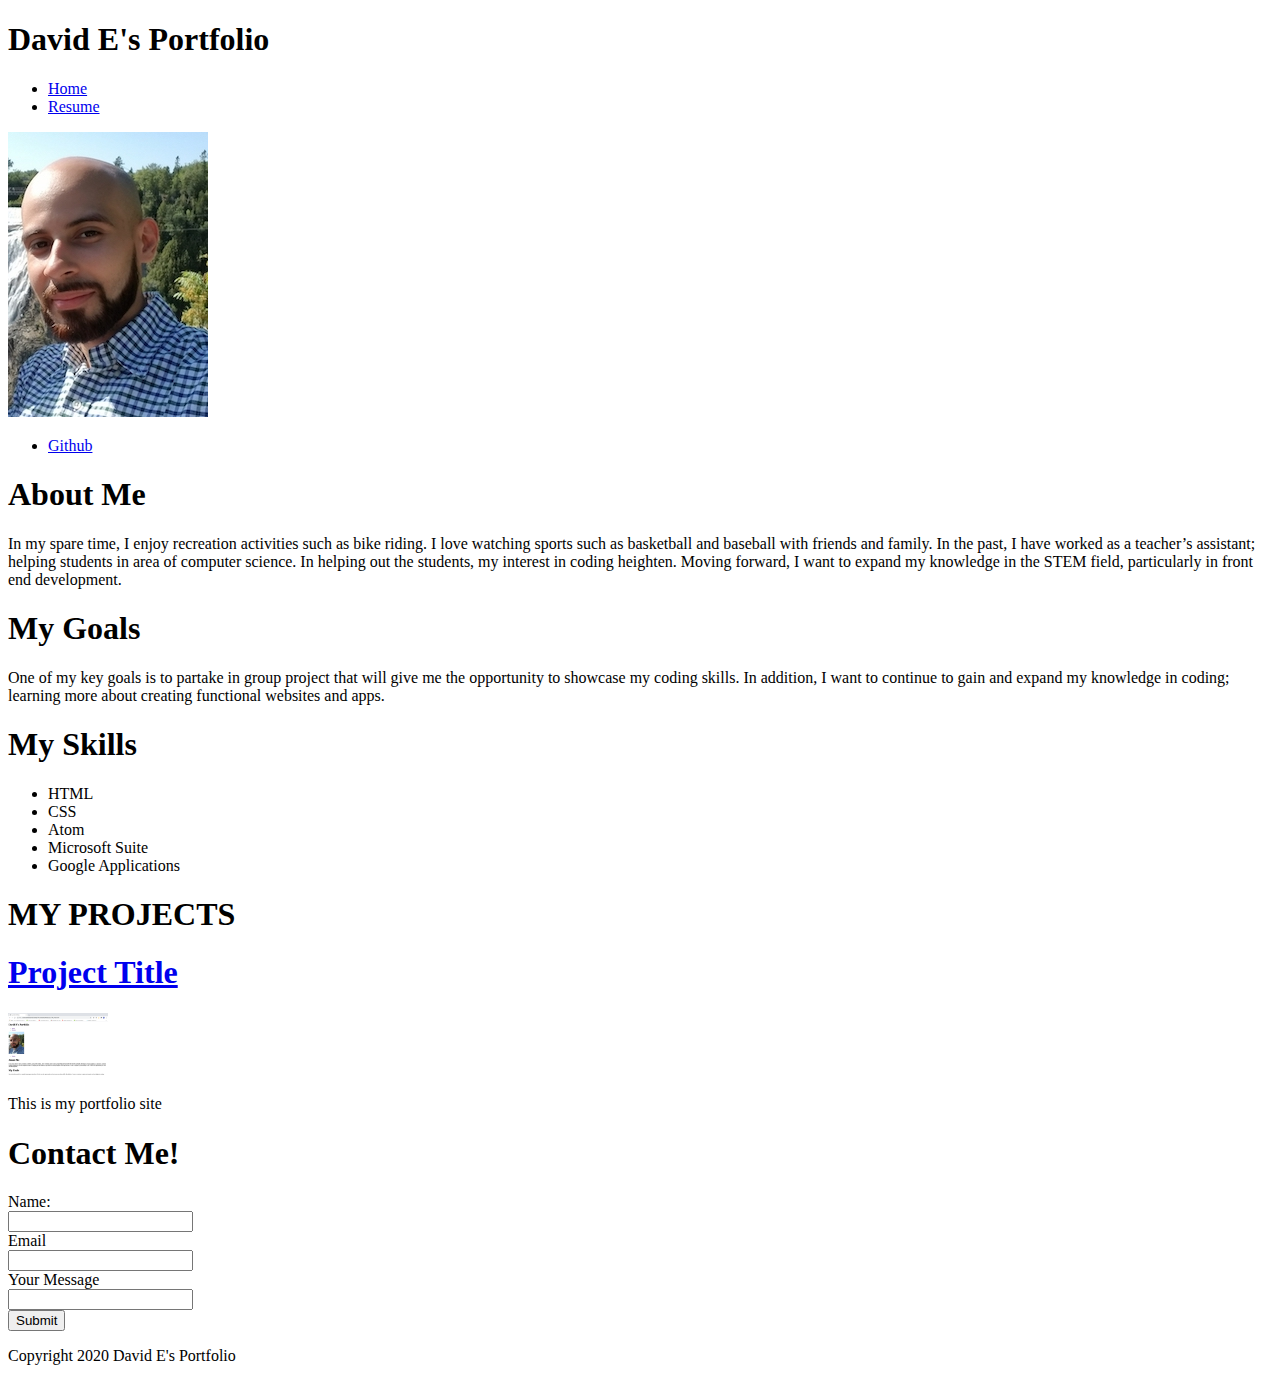
<file: Module_3_HTML/Portfolio/index.html>
<!DOCTYPE html>
<html lang="en" dir="ltr">
  <head>
    <meta charset="utf-8">
    <title>David E's Portfolio</title>
  </head>
  <body>
    <div class="banner">
      <div class="title">
        <h1>David E's Portfolio</h1>
      </div>
      <div class="nav">
        <ul>
          <li><a href="index.html">Home</a></li>
          <li><a href="resume.html">Resume</a></li>
        </ul>
      </div>
    </div>
    <div class="about-me">
      <div class="profile">
        <div class="profile-pic">
          <img src="images/me.jpg" alt="David">
        </div>
        <div class="social-media">
          <ul>
            <li><a href="https://github.com/DEsp04">Github</a></li>
          </ul>
        </div>
        <div class="about-me-text">
          <h1>About Me</h1>
          <p>In my spare time, I enjoy recreation activities such as bike riding. I love watching sports such as basketball and baseball with friends and family.  In the past, I have worked as a teacher’s assistant; helping students in area of computer science. In helping out the students, my interest in coding heighten. Moving forward, I want to expand my knowledge in the STEM field, particularly in front end development.</p>
        </div>
      </div>
    </div>
    <div class="career">
      <div class="goals">
        <h1>My Goals</h1>
        <p>One of my key goals is to partake in group project that will give me the opportunity to showcase my coding skills. In addition, I want to continue to gain and expand my knowledge in coding; learning more about creating functional websites and apps. </p>
      </div>
      <div class="skills">
        <h1>My Skills</h1>
        <ul>
          <li>HTML</li>
          <li>CSS</li>
          <li>Atom</li>
          <li>Microsoft Suite</li>
          <li>Google Applications</li>
        </ul>
      </div>
    </div>
    <div class="projects">
      <h1>MY PROJECTS</h1>
      <div class="project">
        <a href="index.html"><h1>Project Title</h1></a>
        <img src="images/screenshot.png" alt="screenshot" width="100px">
        <p>This is my portfolio site</p>
      </div>
    </div>
    <div class="contact-form">
      <h1>Contact Me!</h1>
      <form class="contact">
        <label for="name">Name:</label><br>
        <input type="text" name="name"><br>
        <label for="email">Email</label><br>
        <input type="text" name="email"><br>
        <label for="message">Your Message</label><br>
        <input type="text" name="message"><br>
        <input type="submit" name="Contact">
      </form>
    </div>
    <div class="footer">
      <p>Copyright 2020 David E's Portfolio</p>
    </div>
  </body>
</html>
</file>
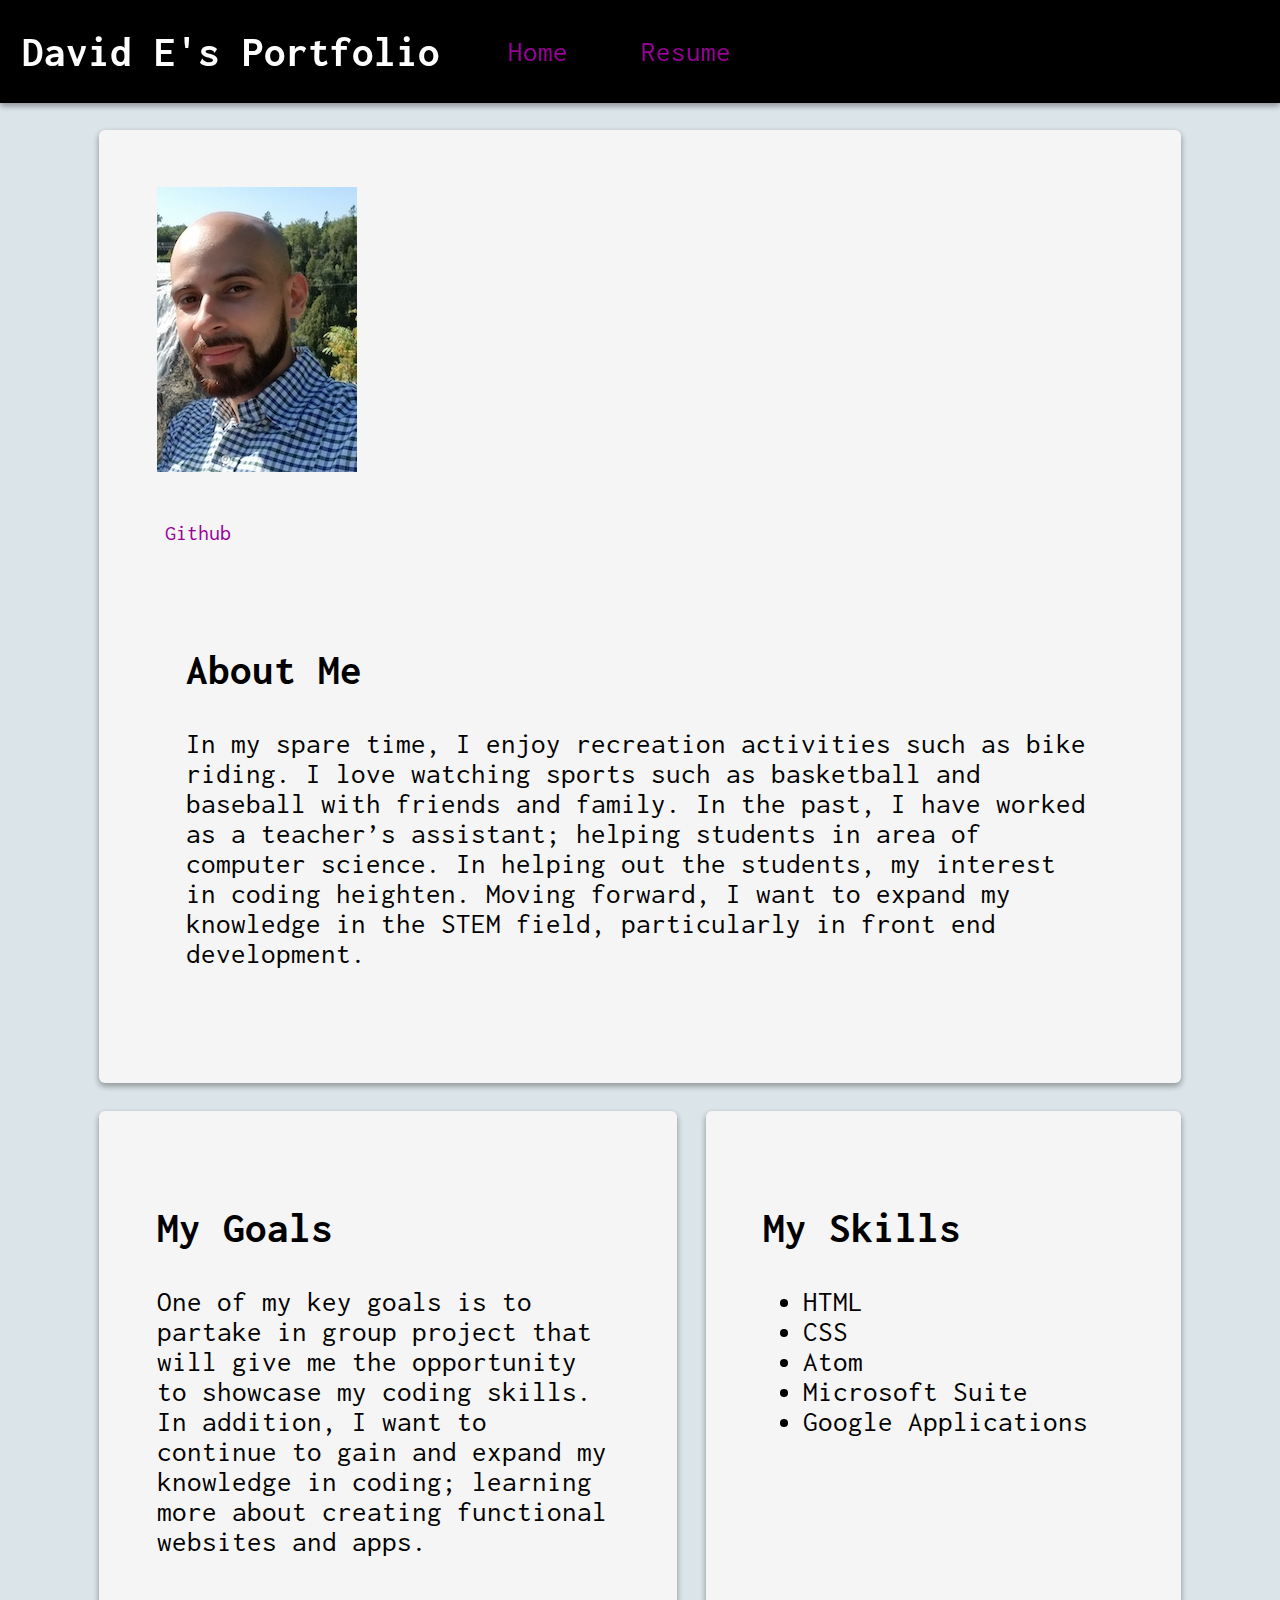
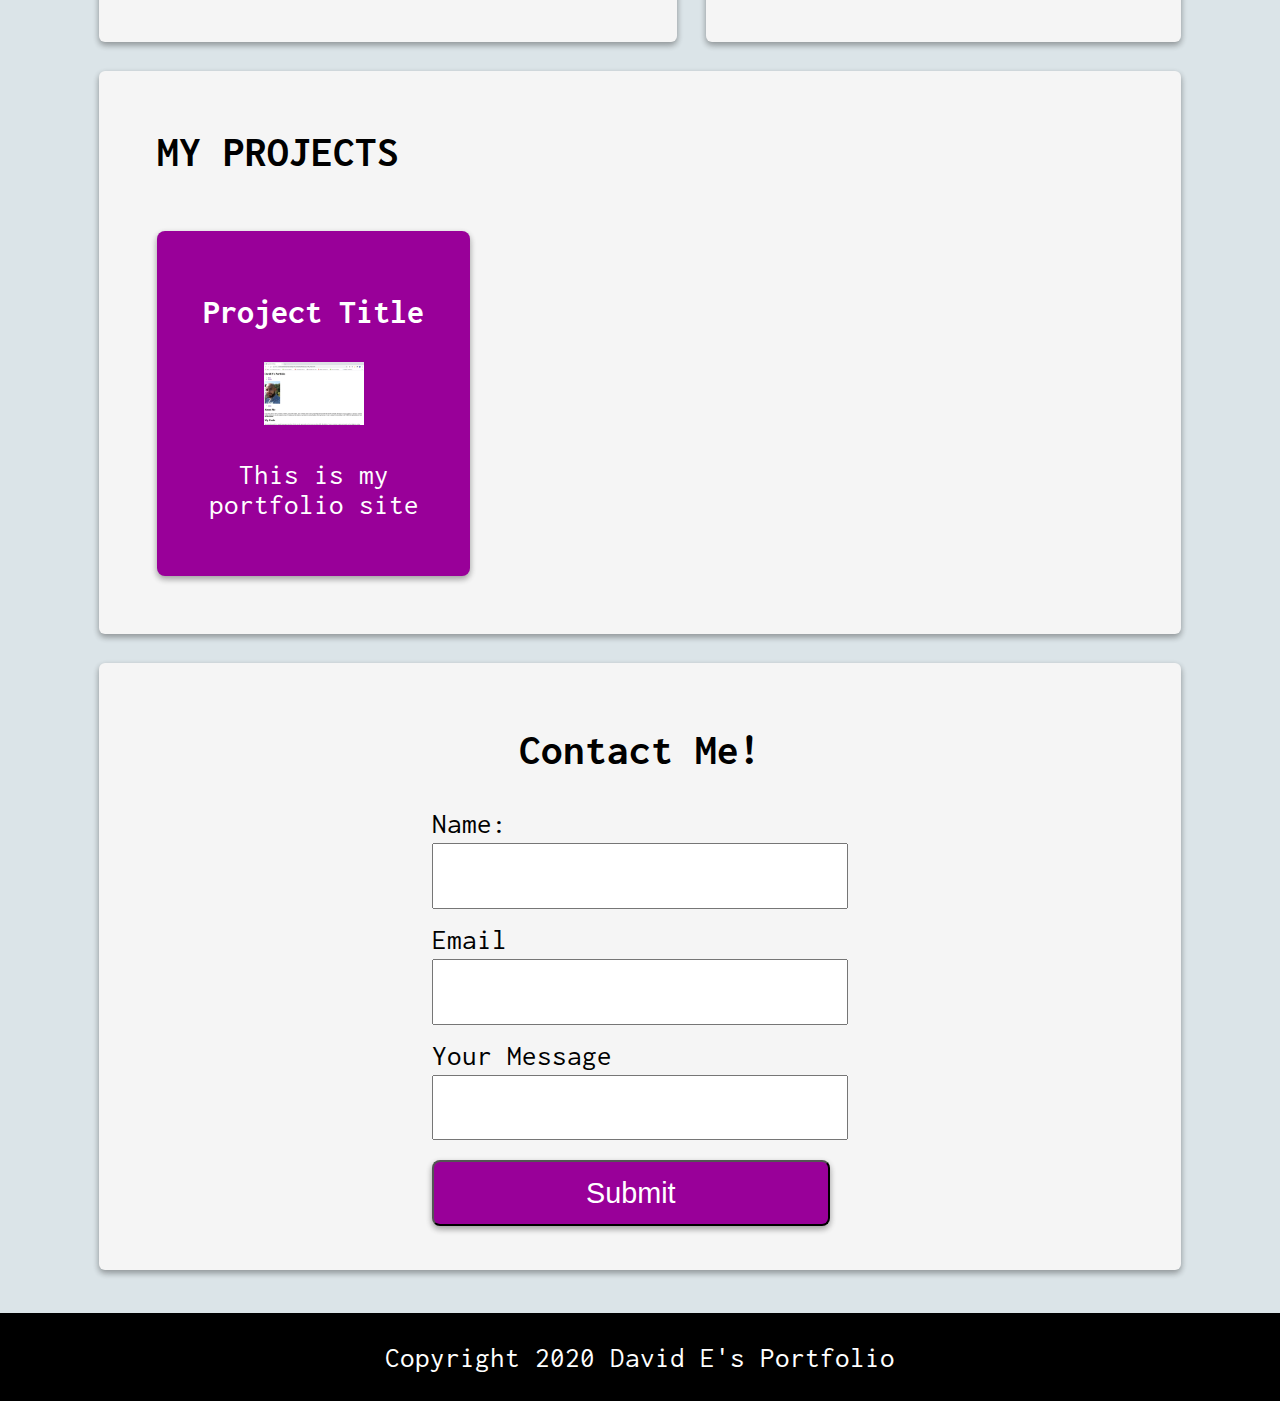
<file: Module_4_CSS/Portfolio/index.html>
<!DOCTYPE html>
<html lang="en" dir="ltr">
  <head>
    <meta charset="utf-8">
    <title>David E's Portfolio</title>
      <link rel="stylesheet" type="text/css" href="CSS/style.css">
      <link href="https://fonts.googleapis.com/css2?family=Inconsolata:wght@300&display=swap" rel="stylesheet">
  </head>
  <body>
    <div class="banner">
      <div class="title">
        <h1>David E's Portfolio</h1>
      </div>
      <div class="nav">
        <ul>
          <li><a href="index.html">Home</a></li>
          <li><a href="resume.html">Resume</a></li>
        </ul>
      </div>
    </div>
    <div class="about-me">
      <div class="profile">
        <div class="profile-pic">
          <img src="images/me.jpg" alt="David">
        </div>
        <div class="social-media">
          <ul>
            <li><a href="https://github.com/DEsp04">Github</a></li>
          </ul>
        </div>
        <div class="about-me-text">
          <h2>About Me</h2>
          <p>In my spare time, I enjoy recreation activities such as bike riding. I love watching sports such as basketball and baseball with friends and family.  In the past, I have worked as a teacher’s assistant; helping students in area of computer science. In helping out the students, my interest in coding heighten. Moving forward, I want to expand my knowledge in the STEM field, particularly in front end development.</p>
        </div>
      </div>
    </div>
    <div class="career">
      <div class="goals">
        <h2>My Goals</h2>
        <p>One of my key goals is to partake in group project that will give me the opportunity to showcase my coding skills. In addition, I want to continue to gain and expand my knowledge in coding; learning more about creating functional websites and apps. </p>
      </div>
      <div class="skills">
        <h2>My Skills</h2>
        <ul>
          <li>HTML</li>
          <li>CSS</li>
          <li>Atom</li>
          <li>Microsoft Suite</li>
          <li>Google Applications</li>
        </ul>
      </div>
    </div>
    <div class="projects">
      <h2>MY PROJECTS</h2>
      <div class="project">
        <a href="index.html"><h3>Project Title</h3></a>
        <img src="images/screenshot.png" alt="screenshot" width="100px">
        <p>This is my portfolio site</p>
      </div>
    </div>
    <div class="contact-form">
      <h2>Contact Me!</h2>
      <form class="contact">
        <label for="name">Name:</label><br>
        <input type="text" name="name"><br>
        <label for="email">Email</label><br>
        <input type="text" name="email"><br>
        <label for="message">Your Message</label><br>
        <input type="text" name="message"><br>
        <input type="submit" name="Contact">
      </form>
    </div>
    <div class="footer">
      <p>Copyright 2020 David E's Portfolio</p>
    </div>
  </body>
</html>
</file>
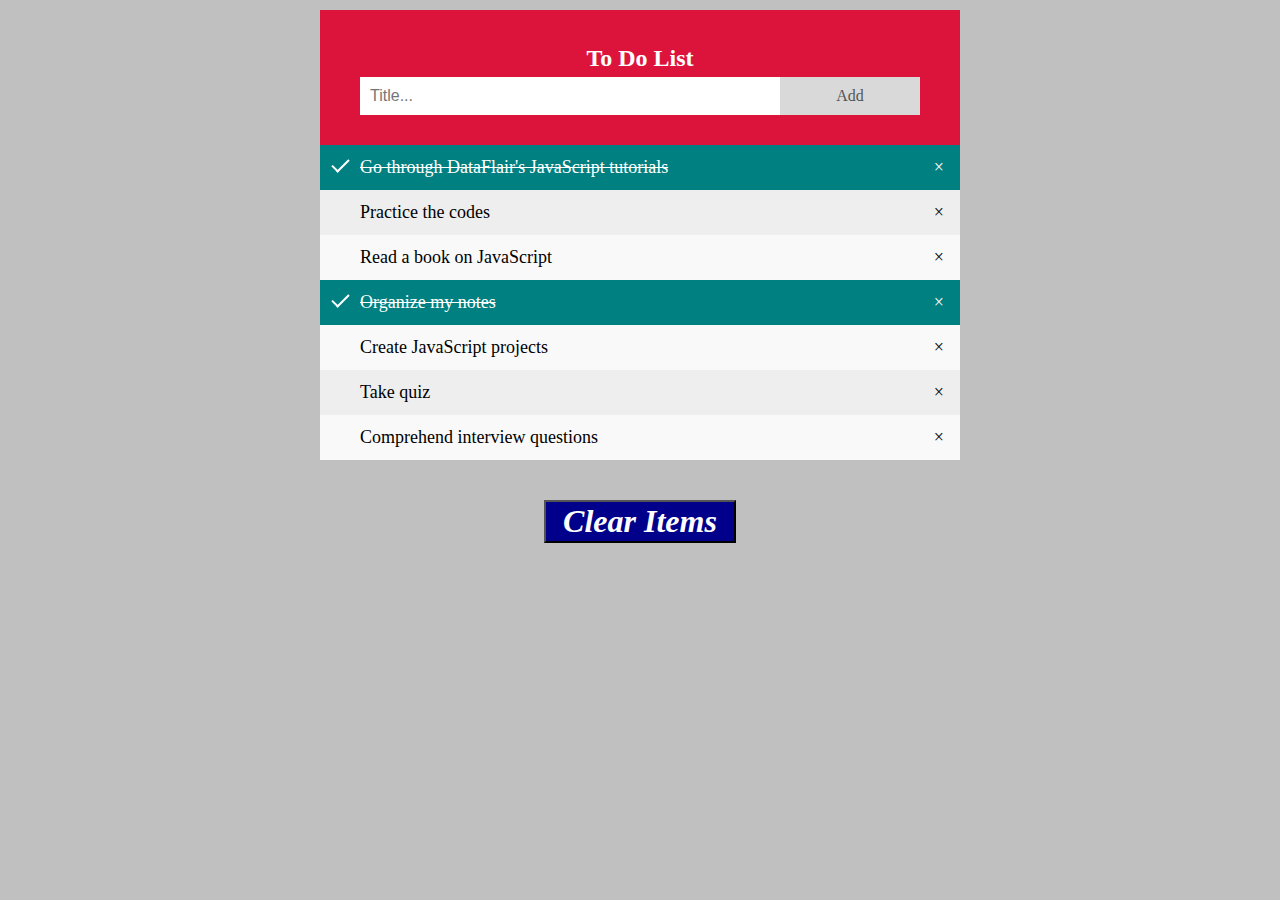
<file: Module_6_Programming2/Projects/JS_To_Do_List/index.html>
<!DOCTYPE html>
<html lang="en" dir="ltr">
  <head>
    <meta charset="utf-8">
    <title>To-do List</title>
    <link rel="stylesheet" href="css/style.css">
  </head>
  <body>
    <div class="header">
      <h2 style="margin:5px">To Do List</h2>
      <input type="text" id="myInput" placeholder="Title...">
      <span onclick="newElement()" class="addBtn">Add</span>
    </div>

    <ul id="myUL">
      <li class="checked">Go through DataFlair's JavaScript tutorials</li>
      <li>Practice the codes</li>
      <li>Read a book on JavaScript</li>
      <li class="checked">Organize my notes</li>
      <li>Create JavaScript projects</li>
      <li>Take quiz</li>
      <li>Comprehend interview questions</li>
    </ul>

    <button type="button" id="clear-list" onclick="removeAll()">Clear Items</button>


    <script src="js/javascript.js"></script>
  </body>
</html>
</file>
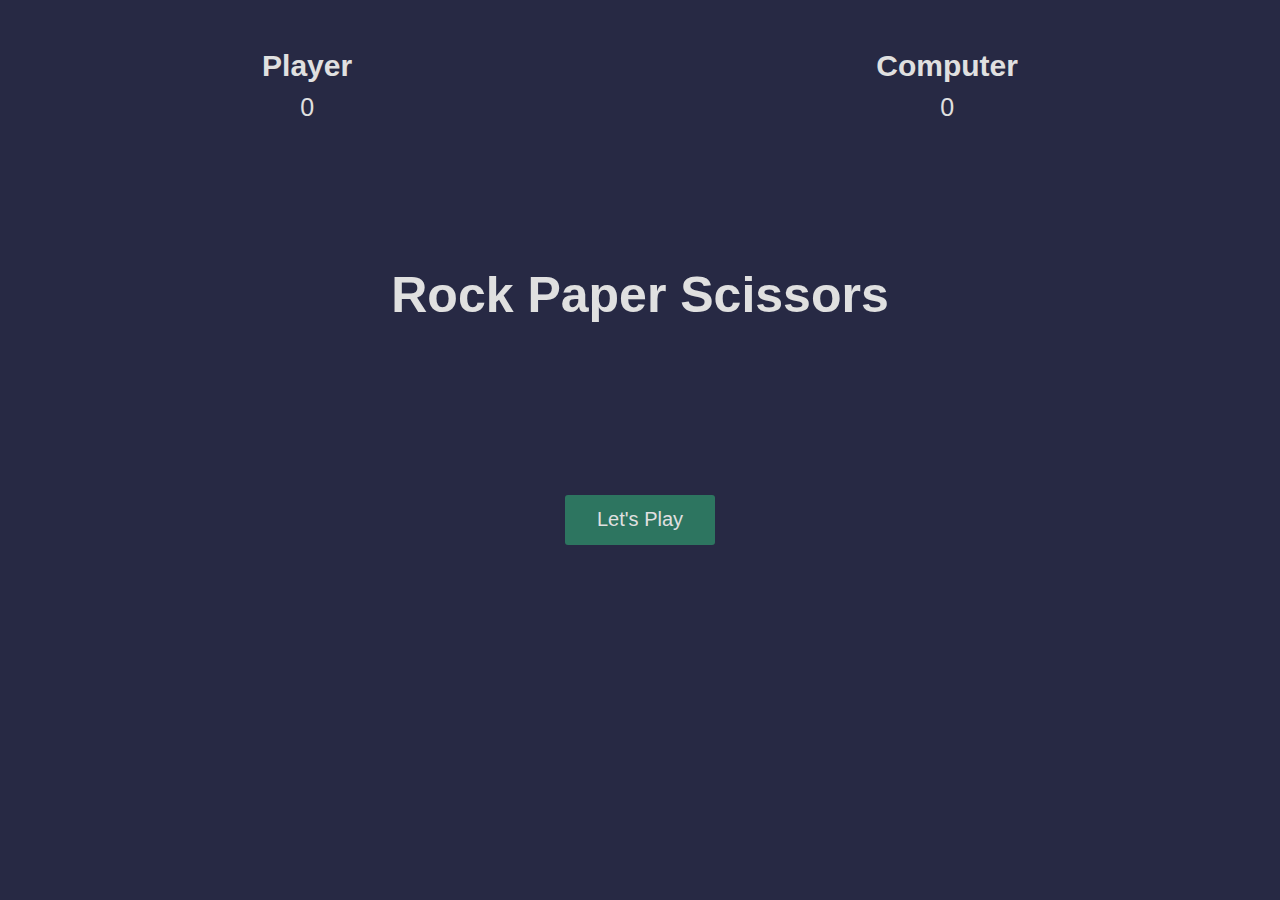
<file: Module_6_Programming2/Projects/Paper_Sissor_Rock/index.html>
<!DOCTYPE html>
<html lang="en" dir="ltr">
  <head>
    <meta charset="utf-8">
    <title>Rock paper and scissor</title>
    <link rel="stylesheet" href="css/style.css">
  </head>
  <body>
    <section class="game">
      <div class="score">
        <div class="player-score">
          <h2>Player</h2>
          <p>0</p>
        </div>
        <div class="computer-score">
          <h2>Computer</h2>
          <p>0</p>
        </div>
      </div>

      <div class="intro">
        <h1>Rock Paper Scissors</h1>
        <button>Let's Play</button>
      </div>

      <div class="match fadeOut">
        <h2 class="winner">Choose an option</h2>
        <div class="hands">
          <img src="images/rock.png" class="player-hand">
          <img src="images/rock.png" class="computer-hand">
        </div>
        <div class="options">
          <button class="rock">rock</button>
          <button class="paper">paper</button>
          <button class="scissors">scissors</button>
        </div>
      </div>
    </section>






    <script type="text/javascript" src="js/javascript.js"></script>
  </body>
</html>
</file>
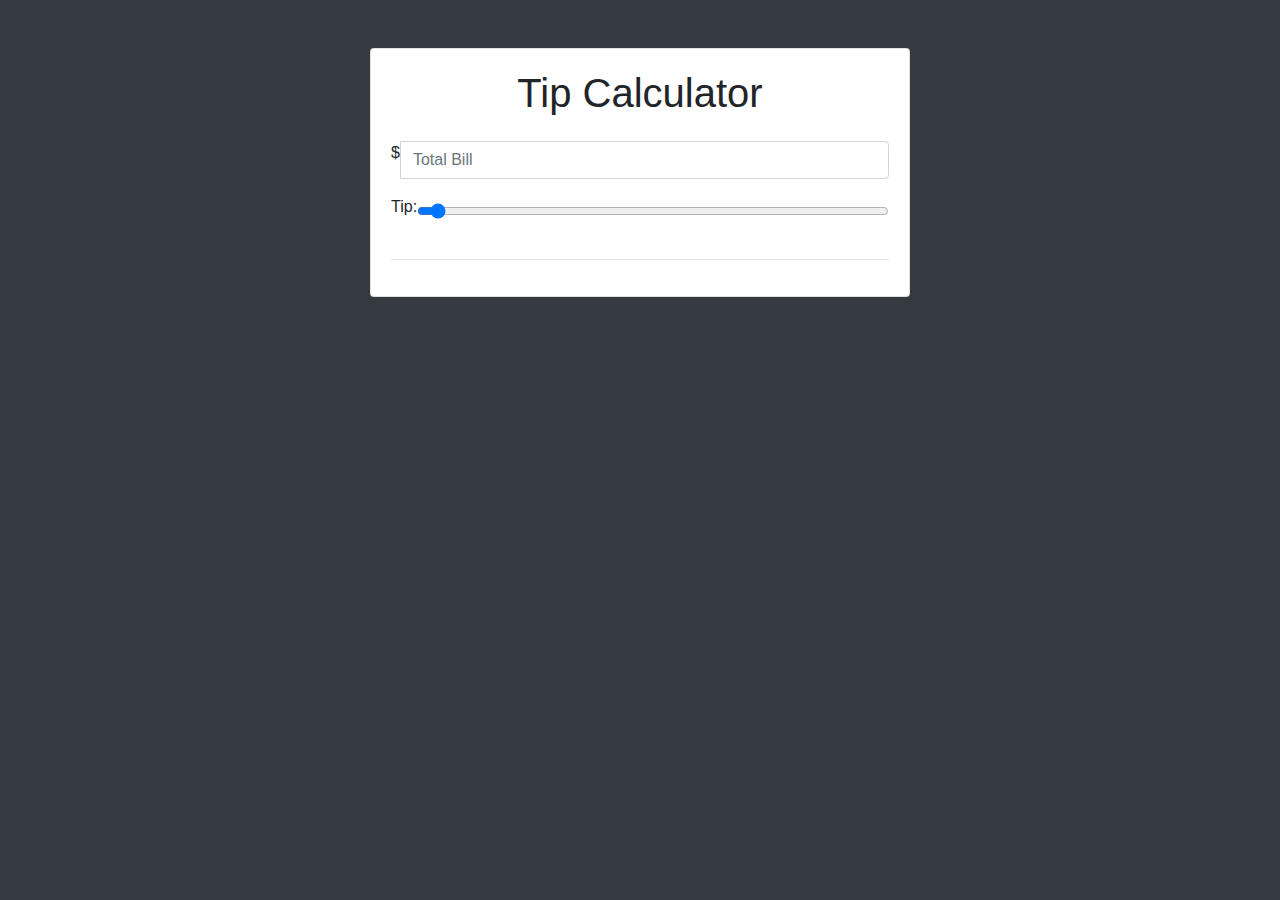
<file: Module_6_Programming2/Projects/Tip_Calculator/index.html>
<!DOCTYPE html>
<html lang="en" dir="ltr">
  <head>
    <meta charset="utf-8">
    <title>Tip Calculator</title>
    <link rel="stylesheet" href="https://maxcdn.bootstrapcdn.com/bootstrap/4.0.0/css/bootstrap.min.css" integrity="sha384-Gn5384xqQ1aoWXA+058RXPxPg6fy4IWvTNh0E263XmFcJlSAwiGgFAW/dAiS6JXm" crossorigin="anonymous">
    <link rel="stylesheet" href="css/style.css">
  </head>
  <body class="bg-dark">
    <div class="container">
      <div class="row">
        <div class="col-md-6 mx-auto">
          <div class="card card-body text-center mt-5">
            <h1 class="heading display-5 pb-3">Tip Calculator</h1>
            <form id="tip-form">
              <div class="form-group">
                <div class="input-group">
                  <span class="input-group-addon">$</span>
                  <input type="number" class="form-control" id="billTotal" placeholder="Total Bill">
                </div>
              </div>
              <div class="form-group tipPercent">
                <div class="input-group">
                  <label for="">Tip:</label>

                  <input type="range" class="form-control" id="tipInput" value="0">
                  <span class="input-group-addon" id="tipOutput"></span>
                </div>
              </div>
            </form>
            <hr>

            <div id="results" class="pt-4">
              <h5>Results</h5>
              <div class="form-group">
                <div class="input-group">
                  <span class="input-group-addon">Tip amount</span>
                  <input type="number" class="form-control" id="tipAmount" disabled>
                </div>
              </div>

              <h5>Results</h5>
              <div class="form-group">
                <div class="input-group">
                  <span class="input-group-addon">Total Bill with Tip</span>
                  <input type="number" class="form-control" id="totalBillWithTip" disabled>
                </div>
              </div>

            </div>


          </div>
        </div>
      </div>
    </div>






    <script src="https://code.jquery.com/jquery-3.2.1.slim.min.js" integrity="sha384-KJ3o2DKtIkvYIK3UENzmM7KCkRr/rE9/Qpg6aAZGJwFDMVNA/GpGFF93hXpG5KkN" crossorigin="anonymous"></script>
    <script src="https://cdnjs.cloudflare.com/ajax/libs/popper.js/1.12.9/umd/popper.min.js" integrity="sha384-ApNbgh9B+Y1QKtv3Rn7W3mgPxhU9K/ScQsAP7hUibX39j7fakFPskvXusvfa0b4Q" crossorigin="anonymous"></script>
    <script src="https://maxcdn.bootstrapcdn.com/bootstrap/4.0.0/js/bootstrap.min.js" integrity="sha384-JZR6Spejh4U02d8jOt6vLEHfe/JQGiRRSQQxSfFWpi1MquVdAyjUar5+76PVCmYl" crossorigin="anonymous"></script>

    <script src="js/javascript.js"></script>
  </body>
</html>
</file>
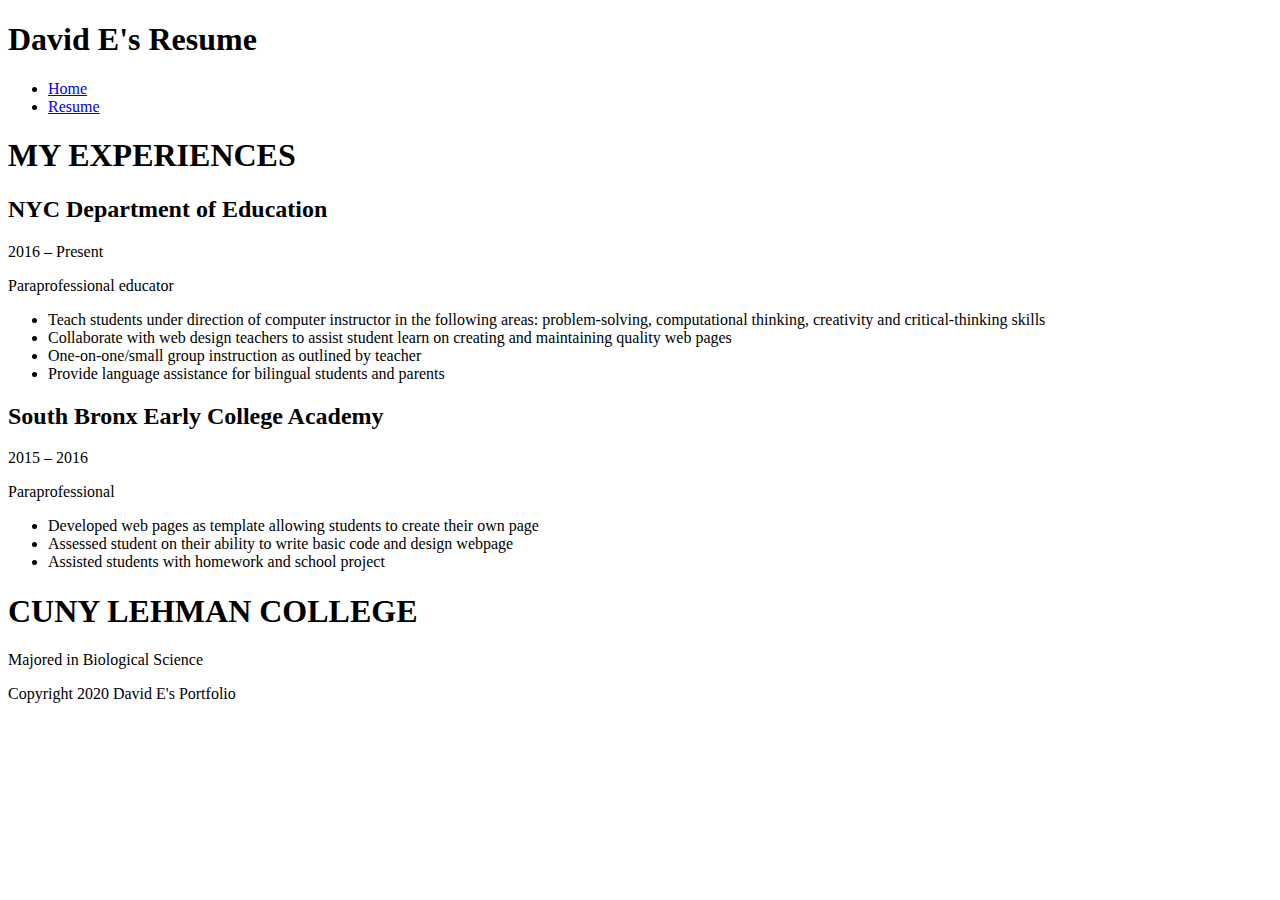
<file: Module_3_HTML/Portfolio/resume.html>
<!DOCTYPE html>
<html lang="en" dir="ltr">
  <head>
    <meta charset="utf-8">
    <title>David E's Resume</title>
  </head>
  <body>
    <div class="banner">
      <div class="title">
        <h1>David E's Resume</h1>
      </div>
      <div class="nav">
        <ul>
          <li><a href="index.html">Home</a></li>
          <li><a href="resume.html">Resume</a></li>
        </ul>
      </div>
    </div>
    <div class="jobs">
      <h1>MY EXPERIENCES</h1>
      <div class="job">
        <h2>NYC Department of Education</h2>
        <p class="date">2016 – Present</p>
        <p class="desc">Paraprofessional educator</p>
        <ul class="duties">
          <li>Teach students under direction of computer instructor in the following areas: problem-solving, computational thinking, creativity and critical-thinking skills</li>
          <li>Collaborate with web design teachers to assist student learn on creating and maintaining quality web pages</li>
          <li>One-on-one/small group instruction as outlined by teacher</li>
          <li>Provide language assistance for bilingual students and parents</li>
        </ul>
      </div>
      <div class="job">
        <h2>South Bronx Early College Academy</h2>
        <p class="date">2015 – 2016</p>
        <p class="desc">Paraprofessional</p>
        <ul class="duties">
          <li>Developed web pages as template allowing students to create their own page</li>
          <li>Assessed student on their ability to write basic code and design webpage</li>
          <li>Assisted students with homework and school project</li>
        </ul>
      </div>
    </div>
    <div class="education">
      <h1>CUNY LEHMAN COLLEGE</h1>
      <p>Majored in Biological Science</p>
    </div>
    <div class="footer">
      <p>Copyright 2020 David E's Portfolio</p>
    </div>
  </body>
</html>
</file>
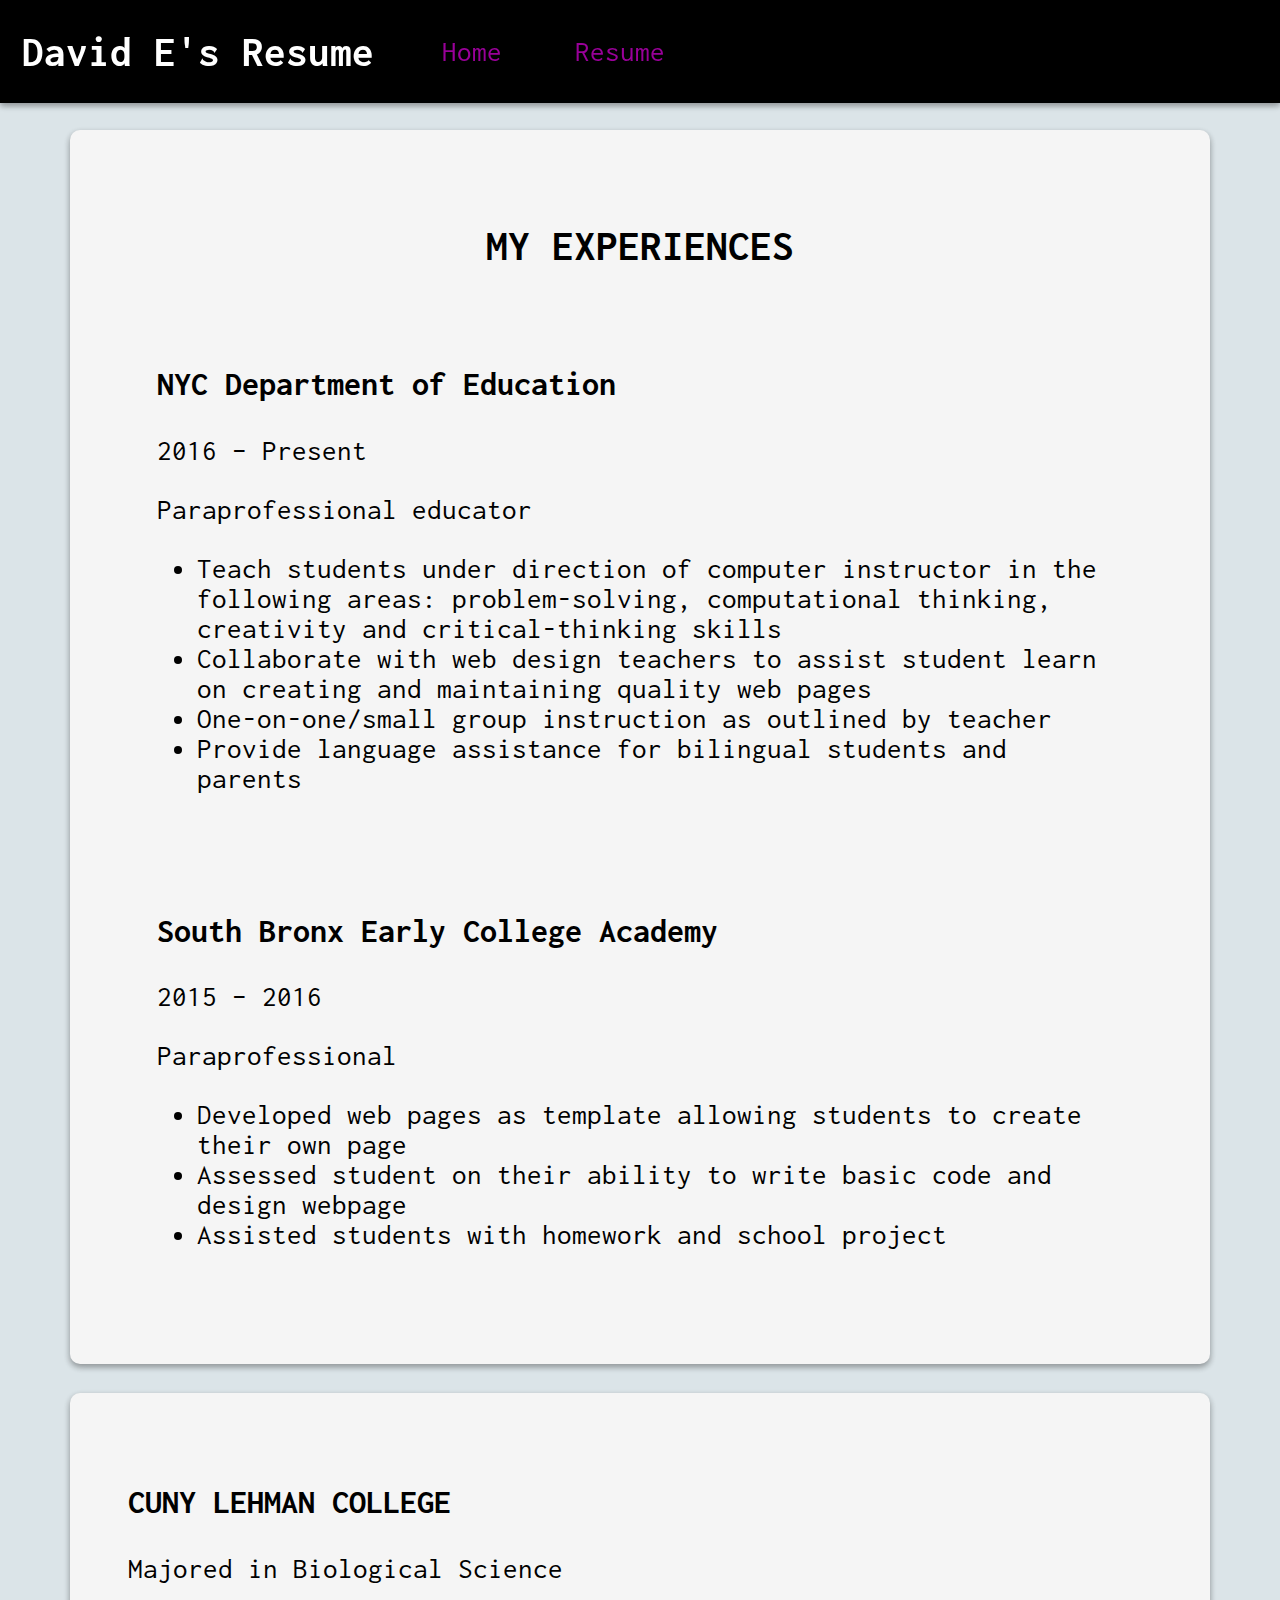
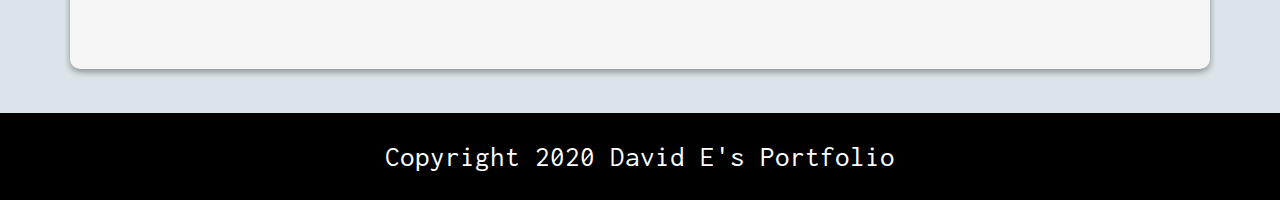
<file: Module_4_CSS/Portfolio/resume.html>
<!DOCTYPE html>
<html lang="en" dir="ltr">
  <head>
    <meta charset="utf-8">
    <title>David E's Resume</title>
    <link rel="stylesheet" type="text/css" href="CSS/style.css">
    <link href="https://fonts.googleapis.com/css2?family=Inconsolata:wght@300&display=swap" rel="stylesheet">
  </head>
  <body>
    <div class="banner">
      <div class="title">
        <h1>David E's Resume</h1>
      </div>
      <div class="nav">
        <ul>
          <li><a href="index.html">Home</a></li>
          <li><a href="resume.html">Resume</a></li>
        </ul>
      </div>
    </div>
    <div class="jobs">
      <h2>MY EXPERIENCES</h2>
      <div class="job">
        <h3>NYC Department of Education</h3>
        <p class="date">2016 – Present</p>
        <p class="desc">Paraprofessional educator</p>
        <ul class="duties">
          <li>Teach students under direction of computer instructor in the following areas: problem-solving, computational thinking, creativity and critical-thinking skills</li>
          <li>Collaborate with web design teachers to assist student learn on creating and maintaining quality web pages</li>
          <li>One-on-one/small group instruction as outlined by teacher</li>
          <li>Provide language assistance for bilingual students and parents</li>
        </ul>
      </div>
      <div class="job">
        <h3>South Bronx Early College Academy</h3>
        <p class="date">2015 – 2016</p>
        <p class="desc">Paraprofessional</p>
        <ul class="duties">
          <li>Developed web pages as template allowing students to create their own page</li>
          <li>Assessed student on their ability to write basic code and design webpage</li>
          <li>Assisted students with homework and school project</li>
        </ul>
      </div>
    </div>
    <div class="education">
      <h3>CUNY LEHMAN COLLEGE</h3>
      <p>Majored in Biological Science</p>
    </div>
    <div class="footer">
      <p>Copyright 2020 David E's Portfolio</p>
    </div>
  </body>
</html>
</file>
<file: Module_4_CSS/Portfolio/CSS/style.css>
:root {
  --first-color: #dbe4e8;
  --second-color: #f5f5f5;
  --third-color: #990099;
  --fourth-color: black;
  --font:'Inconsolata';
  --shadow: 0 3px 6px rgba(0,0,0,0.16), 0 3px 6px rgba(0,0,0,0.23);
}

html {
  font-size: calc(1em + 1vw);
}

button {
  font-size: inherit;
}

input {
  font-size: inherit;
}

body {
  font-family: var(--font);
  margin: 0;
  background-color: var(--first-color);
  padding-top: 4rem;
  display: grid;
  justify-items: center;
}

/* Banner */
.banner {
  width: 100%;
  display: flex;
  flex-flow: wrap;
  align-items: center;
  list-style-type: none;
  background-color: var(--fourth-color);
  position: fixed;
  top: 0;
  color: var(--third-color);
  box-shadow: var(--shadow);
}

.title {
  margin-left: 1em;
  text-align: center;
  font-size: 0.75em;
  color: #fff;
}

a {
  color: var(--third-color);
  width: 100px;
  text-decoration: none;
}

a:hover {
  color: var(--first-color);
}

.banner ul {
  list-style-type: none;
}

.banner li {
  display: inline;
  margin: 1rem;
}


/* About me */
.about-me {
  display: flex;
  width: 80vw;
  padding: 1rem;
  margin: 0.5rem;
  border-radius: 6px;
  background-color: var(--second-color);
  box-shadow: var(--shadow);
}

.profile {
  padding: 1em;
}

.profile-pic {

}

.about-me-text {
  padding: 1em;
}

/*Social Media*/
.social-media li {
  font-size: 0.75em;
  display: inline;
}

.social-media ul {
  padding: 0.3rem;
  list-style-type: none;
}

/* Career */
.career {
  display: flex;
  margin: 0.5rem;
  width: calc(80vw + 2rem);
}

.goals {
  width: 45vw;
  padding: 2rem;
  border-radius: 6px;
  margin-right: 1rem;
  background-color: var(--second-color);
  box-shadow: var(--shadow);
}

.skills {
  width: 35vw;
  padding: 2rem;
  border-radius: 6px;
  background-color: var(--second-color);
  box-shadow: var(--shadow);
}

/* Projects */
.projects {
  display: flex;
  flex-flow: row wrap;
  width: 80vw;
  padding: 1rem;
  margin: 0.5rem;
  border-radius: 6px;
  background-color: var(--second-color);
  box-shadow: var(--shadow);
}

.projects h2 {
  width: 100%;
  margin: 1rem;
}

.project {
  text-align: center;
  padding: 1rem;
  margin: 1rem;
  width: 25%;
  box-shadow: var(--shadow);
  color: #fff;
  background-color: var(--third-color);
  border-radius: 8px;
}

.project a {
  color: #fff;
}

.project:hover {
  transition: all 0.3s cubic-bezier(.25, .8, .25, 1);
  box-shadow: 0 14px 28px rgba(0,0,0,0.25), 0 3px 6px rgba(0,0,0,0.22);
}

/* Contact */
.contact-form {
  display: flex;
  flex-flow: column;
  justify-content: center;
  text-align: center;
  width: 80vw;
  padding: 1rem;
  margin: 0.5rem;
  border-radius: 6px;
  background-color: var(--second-color);
  box-shadow: var(--shadow);
}

.contact {
  text-align: left;
  margin: 0 auto;
}

/* form styles */
input {
  min-width: 30vw;
  margin-bottom: 15px;
  margin-top: 5px;
  padding: 0.5rem;
}

input[type=submit] {
  background-color: var(--third-color);
  color: white;
  width: calc(30vw + 0.5rem);
  border-radius: 8px;
  box-shadow: var(--shadow);
}

input[type=submit]:hover {
  transition: all 0.3s cubic-bezier(.25, .8, .25, 1);
  box-shadow: 0 14px 28px rgba(0,0,0,0.25), 0 3px 6px rgba(0,0,0,0.22);
}

/*resume*/
.jobs {
  display: flex;
  flex-flow: row wrap;
  justify-content: center;
  width: 80vw;
  margin: 0.5rem;
  padding: 2rem;
  border-radius: 10px;
  background-color: var(--second-color);
  box-shadow: var(--shadow);
}

.job {
  padding: 1rem;
}

/*Education*/
.education {
  width: 80vw;
  margin: 0.5rem;
  padding: 2rem;
  border-radius: 10px;
  background-color: var(--second-color);
  box-shadow: var(--shadow);
}


/*footer*/
.footer {
  margin-top: 1rem;
  width: 100vw;
  background-color: var(--fourth-color);
  color: #fff;
  text-align: center;
}
</file>
<file: Module_6_Programming2/Projects/JS_To_Do_List/css/style.css>
body {
  margin: 10px auto;
  min-width: 250px;
  max-width: 50%;
  background-color: silver;
}

* {
  box-sizing: border-box;
}

ul {
  margin: 0;
  padding: 0;
}

ul li {
  cursor: pointer;
  position: relative;
  padding: 12px 8px 12px 40px;
  list-style-type: none;
  background: #eee;
  font-size: 18px;
  transition: 0.2s;

  -webkit-user-select: none;
  -moz-user-select: none;
  -ms-user-select: none;
  user-select: none;
}

ul li:nth-child(odd) {
  background: #f9f9f9;
}

ul li:hover {
  background: #ddd;
}

ul li.checked {
  background: teal;
  color: white;
  text-decoration: line-through;
}

ul li.checked::before {
  content: '';
  position: absolute;
  border-color: #fff;
  border-style: solid;
  border-width: 0 2px 2px 0;
  top: 10px;
  left: 16px;
  transform: rotate(45deg);
  height: 15px;
  width: 7px;
}

.close {
  position: absolute;
  right: 0;
  top: 0;
  padding: 12px 16px 12px 16px;
}

.close:hover {
  background-color: crimson;
  color: white;
}

.header {
  background-color: crimson;
  padding: 30px 40px;
  color: white;
  text-align: center;
}

.header:after {
  content: "";
  display: table;
  clear: both;
}

input {
  margin: 0;
  border: none;
  border-radius: 0;
  width: 75%;
  padding: 10px;
  float: left;
  font-size: 16px;
}

.addBtn {
  padding: 10px;
  width: 25%;
  background: #d9d9d9;
  color: #555;
  float: left;
  text-align: center;
  font-size: 16px;
  cursor: pointer;
  transition: 0.3s;
  border-radius: 0;
}

.addBtn:hover {
  background-color: #bbb;
}

#clear-list {
  width: 30%;
  font-weight: bold;
  font-style: italic;
  font-size: xx-large;
  font-family: "Times New Roman";
  margin: 40px 35%;
  background-color: darkblue;
  color: white;
}

#clear-list:hover {
  background-color: blue;
  color: white;
}
</file>
<file: Module_6_Programming2/Projects/Paper_Sissor_Rock/css/style.css>
* {
  margin: 0;
  padding: 0;
  box-sizing: border-box;
}

section {
  height: 100vh;
  background-color: rgb(39, 41, 68);
  font-family: sans-serif;
}

.score {
  color: rgba(224, 224, 224);
  height: 20vh;
  display: flex;
  justify-content: space-around;
  align-items: center;
}

.score h2 {
  font-size: 30px;
}

.score p {
  text-align: center;
  padding: 10px;
  font-size: 25px;
}

.intro {
  color: rgba(224, 224, 224);
  height: 50vh;
  display: flex;
  flex-direction: column;
  align-items: center;
  justify-content: space-around;
  /*opacity: 0; /* We going to take this out once we done styling the match section */
  transition: opacity 0.5s ease;
}

.intro h1 {
  font-size: 50px;
}

.intro button, .match button {
  width: 150px;
  height: 50px;
  border: none;
  color: rgba(224, 224, 224);
  font-size: 20px;
  background: rgb(45,117,96);
  border-radius: 3px;
  cursor: pointer;
}

.match {
  position: absolute;
  top: 50%;
  left: 50%;
  transform: translate(-50%, -50%);
  transition: opacity 0.5s ease 0.5s;
}

.winner {
  color: rgba(224, 224, 224);
  text-align: center;
  font-size: 50px;
}

.hand, .options {
  display: flex;
  justify-content: space-around;
  align-items: center;
}

.player-hand {
  transform: rotateY(180deg);
}

div.fadeOut {
  opacity: 0;
  pointer-events: none;
}

div.fadeIn {
  opacity: 1;
  pointer-events: all;
}

@keyframes shakePlayer  { /* This will add the up and down motion for the player hand*/
  0% {
    transform: rotateY(180deg) translateY(0px);
  }
  15% {
    transform: rotateY(180deg) translateY(-50px);
  }
  25% {
    transform: rotateY(180deg) translateY(0px);
  }
  35% {
    transform: rotateY(180deg) translateY(-50px);
  }
  50% {
    transform: rotateY(180deg) translateY(0px);
  }
  65% {
    transform: rotateY(180deg) translateY(-50px);
  }
  75% {
    transform: rotateY(180deg) translateY(0px);
  }
  85% {
    transform: rotateY(180deg) translateY(-50px);
  }
  100% {
    transform: rotateY(180deg) translateY(0px);
  }
}

@keyframes shakeComputer { /* This will add the up and down motion for the computer hand*/
  0% {
    transform: translateY(0px);
  }
  15% {
    transform: translateY(-50px);
  }
  25% {
    transform: translateY(0px);
  }
  35% {
    transform: translateY(-50px);
  }
  50% {
    transform: translateY(0px);
  }
  65% {
    transform: translateY(-50px);
  }
  75% {
    transform: translateY(0px);
  }
  85% {
    transform: translateY(-50px);
  }
  100% {
    transform: translateY(0px);
  }
}
</file>
<file: Module_6_Programming2/Projects/Tip_Calculator/css/style.css>
#results {
  display: none;
}
</file>
